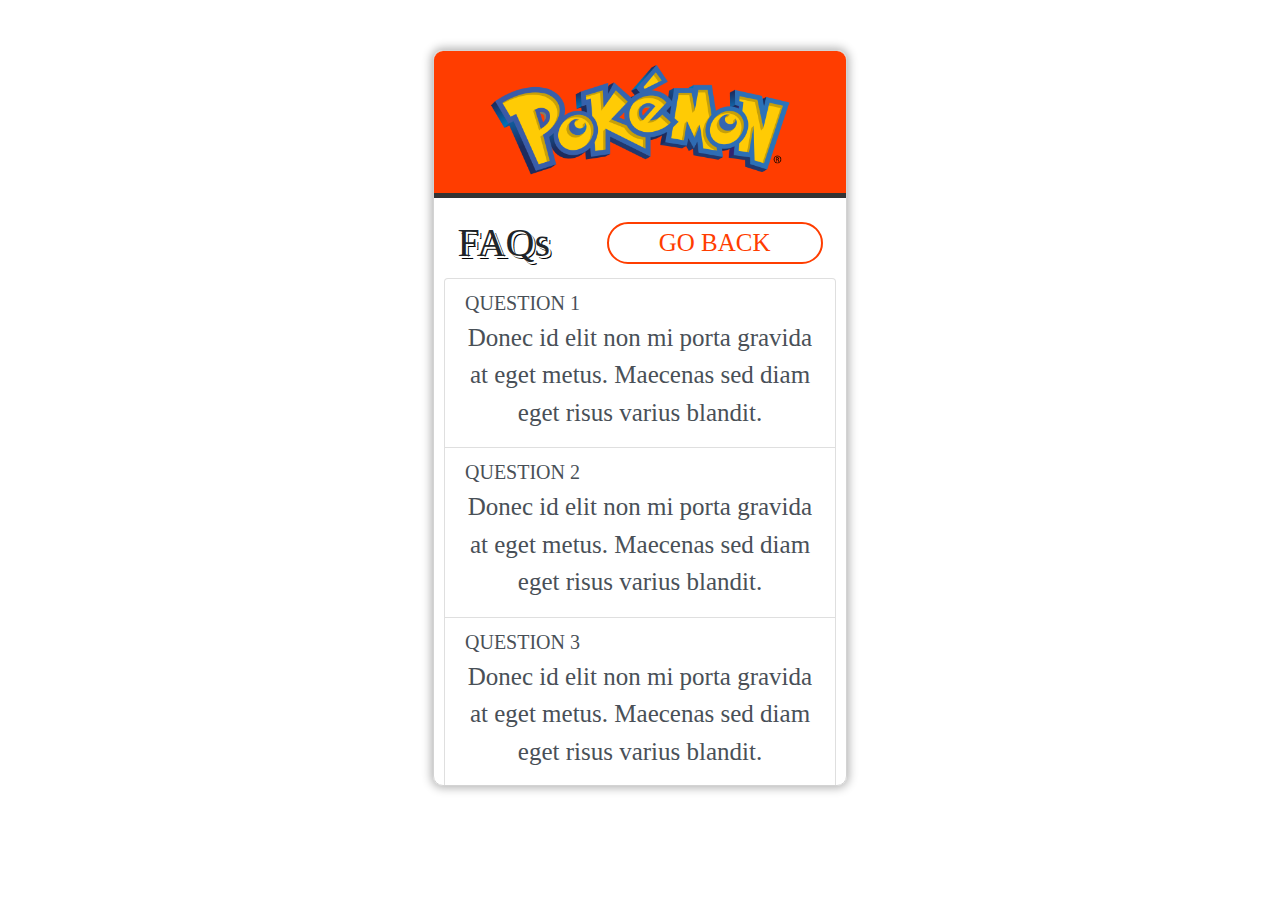
<file: FAQs.html>
<!DOCTYPE html>
<html lang="en">

<head>
  <meta charset="UTF-8">
  <meta name="viewport" content="width=device-width, initial-scale=1.0">
  <title>FAQs</title>
  <link href="//db.onlinewebfonts.com/c/1888b71aa651100801cb2e473433f5ec?family=Nintendo+DS+BIOS" rel="stylesheet"
    type="text/css" />
  <link rel="stylesheet" href="styles/styles.css">
  <link rel="stylesheet" href="https://stackpath.bootstrapcdn.com/bootstrap/4.4.1/css/bootstrap.min.css"
    integrity="sha384-Vkoo8x4CGsO3+Hhxv8T/Q5PaXtkKtu6ug5TOeNV6gBiFeWPGFN9MuhOf23Q9Ifjh" crossorigin="anonymous">
  <link rel="stylesheet" href="https://use.fontawesome.com/releases/v5.8.1/css/all.css"
    integrity="sha384-50oBUHEmvpQ+1lW4y57PTFmhCaXp0ML5d60M1M7uH2+nqUivzIebhndOJK28anvf" crossorigin="anonymous">
</head>

<body>
  <div class="contenedorDesktop">
    <div class="red-part-pages">
      <div class="contenedor-pages">
        <img class="poke-logo-pages" src="img/pokemon_logo.png">
        <div>
          <h1 class="whosthat-bs">WHO'S THAT<br>POKÉMON?</h1>
        </div>
      </div>
    </div>
    <div class="white-part-pages">
      <div class="row faqs-goback">
        <h1 class="retro-title">FAQs</h1>
        <a href="index.html"><button type="button" class="nintendo-btn-red">GO BACK</button></a>
      </div>
      <div class="faqs" class="list-group">
        <a href="#!" class="list-group-item list-group-item-action flex-column align-items-start">
          <div class="d-flex w-100 justify-content-between">
            <h5 class="mb-1">QUESTION 1</h5>
          </div>
          <p class="faqs-answer mb-1">Donec id elit non mi porta gravida at eget metus. Maecenas sed diam eget risus
            varius blandit.</p>
        </a>
        <a href="#!" class="list-group-item list-group-item-action flex-column align-items-start">
          <div class="d-flex w-100 justify-content-between">
            <h5 class="mb-1">QUESTION 2</h5>
          </div>
          <p class="faqs-answer mb-1">Donec id elit non mi porta gravida at eget metus. Maecenas sed diam eget risus
            varius blandit.</p>
        </a>
        <a href="#!" class="list-group-item list-group-item-action flex-column align-items-start">
          <div class="d-flex w-100 justify-content-between">
            <h5 class="mb-1">QUESTION 3</h5>
          </div>
          <p class="faqs-answer mb-1">Donec id elit non mi porta gravida at eget metus. Maecenas sed diam eget risus
            varius blandit.</p>
        </a>
        <a href="#!" class="list-group-item list-group-item-action flex-column align-items-start">
          <div class="d-flex w-100 justify-content-between">
            <h5 class="mb-1">QUESTION 4</h5>
          </div>
          <p class="faqs-answer mb-1">Donec id elit non mi porta gravida at eget metus. Maecenas sed diam eget risus
            varius blandit.</p>
        </a>
      </div>
    </div>
  </div>
</body>

</html>
</file>
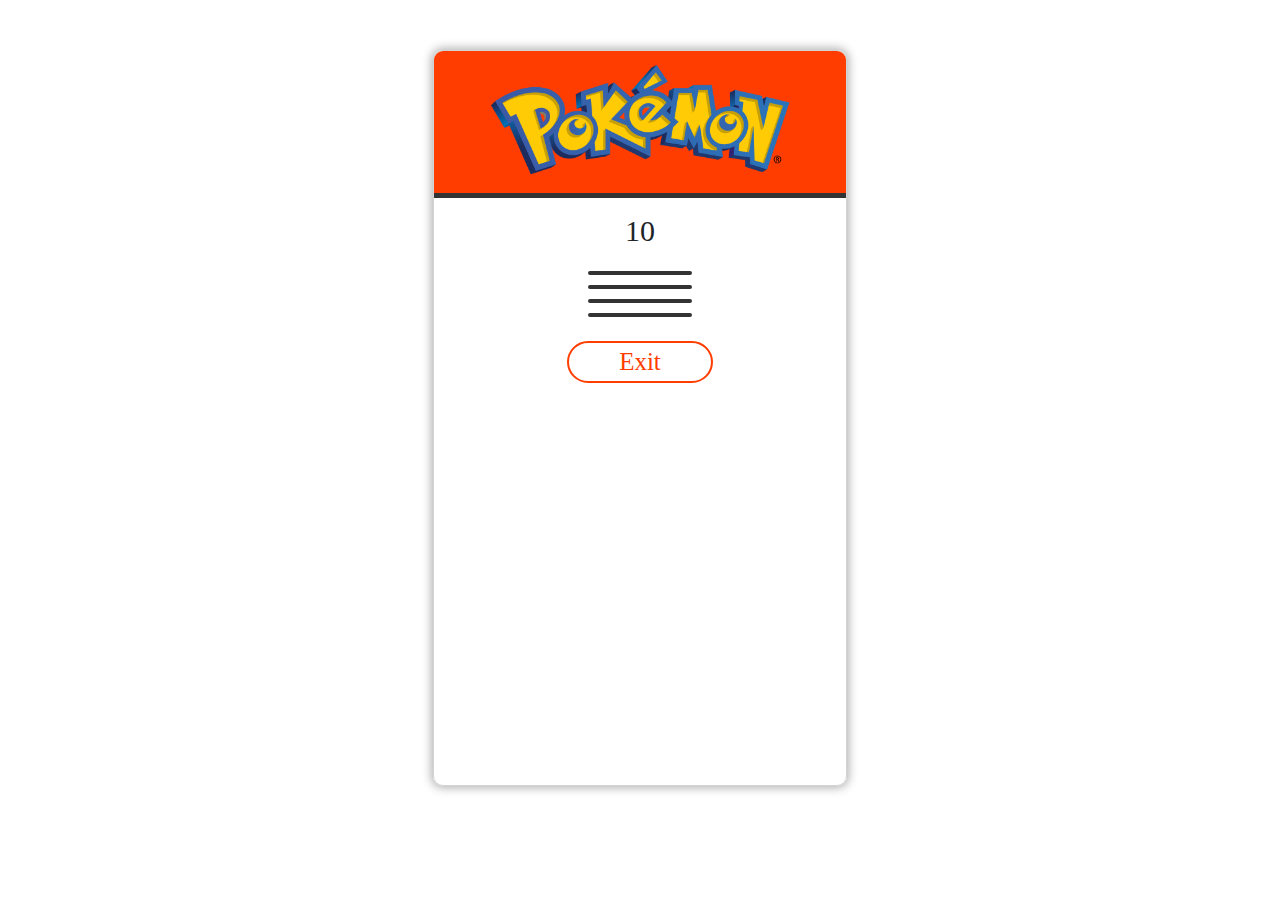
<file: game-freemode.html>
<!DOCTYPE html>
<html lang="en">

<head>
    <meta charset="UTF-8">
    <meta name="viewport" content="width=device-width, initial-scale=1.0">
    <title>game page</title>
    <link href="//db.onlinewebfonts.com/c/1888b71aa651100801cb2e473433f5ec?family=Nintendo+DS+BIOS" rel="stylesheet"
        type="text/css" />
    <link rel="stylesheet" href="styles/styles.css">
    <link rel="stylesheet" href="https://stackpath.bootstrapcdn.com/bootstrap/4.4.1/css/bootstrap.min.css"
        integrity="sha384-Vkoo8x4CGsO3+Hhxv8T/Q5PaXtkKtu6ug5TOeNV6gBiFeWPGFN9MuhOf23Q9Ifjh" crossorigin="anonymous">
    <link rel="stylesheet" href="https://use.fontawesome.com/releases/v5.8.1/css/all.css"
        integrity="sha384-50oBUHEmvpQ+1lW4y57PTFmhCaXp0ML5d60M1M7uH2+nqUivzIebhndOJK28anvf" crossorigin="anonymous">
</head>

<body>
    <div class="contenedorDesktop">
        <div class="red-part-pages">
            <div class="contenedor-pages">
                <div><img class="poke-logo-pages" src="img/pokemon_logo.png"></div>
                <div>
                    <h1 class="whosthat-bs-game">WHO'S THAT POKÉMON?</h1>
                </div>
            </div>
        </div>
        <div class="white-part-pages-game">
            <div class="game-container">
                <div class="">
                    <div id="time" class="cronoCountdown">10</div>
                </div>
                <div class="whosthat">
                    <div id="imgPokemonGame" class="whosthatpokemon silhouette"></div>
                </div>
                <!-- The Modal -->
                <div id="myModal2" class="pokemon-properties modal">
                    <!-- Modal content -->
                    <div id="div-info" class="modal-content">
                    </div>
                </div>
                <div class="pokemon-names">
                    <nav class="index-menu btn-group-vertical mt-3">
                        <button class="answer-option  nintendo-btn-dark mb-2" type="button"></button>
                        <button class="answer-option  nintendo-btn-dark mb-2" type="button"></button>
                        <button class="answer-option  nintendo-btn-dark mb-2" type="button"></button>
                        <button class="answer-option  nintendo-btn-dark mb-2" type="button"></button>
                    </nav>
                    <div>
                        <a href="index.html"><button type="button" class="exit-btn nintendo-btn-red mt-3">Exit</button></a>
                    </div>
                </div>
            </div>
        </div>
    </div>

    <script src="scripts/game.js"></script>
</body>

</html>
</file>
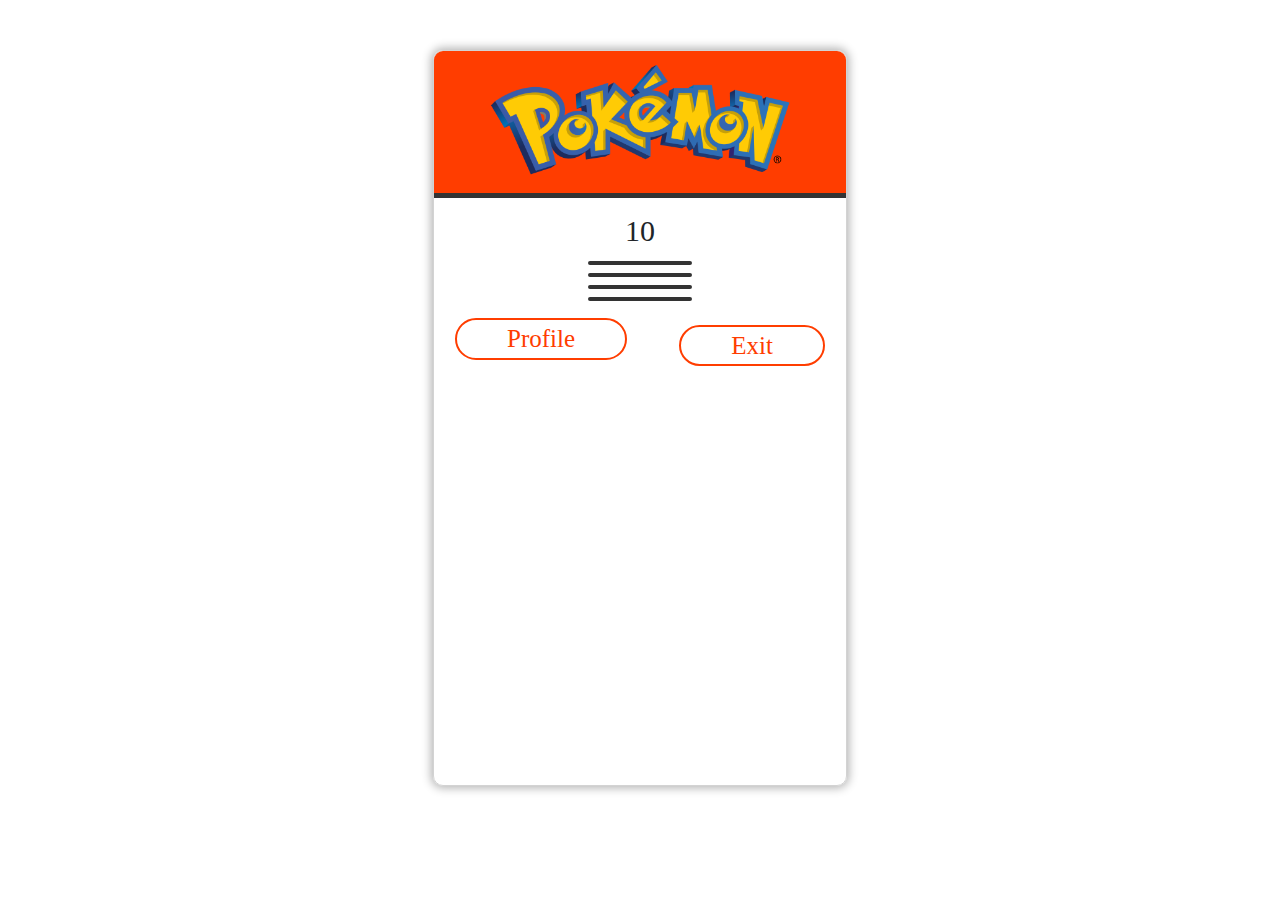
<file: game.html>
<!DOCTYPE html>
<html lang="en">

<head>
    <meta charset="UTF-8">
    <meta name="viewport" content="width=device-width, initial-scale=1.0">
    <title>game page</title>
    <link href="//db.onlinewebfonts.com/c/1888b71aa651100801cb2e473433f5ec?family=Nintendo+DS+BIOS" rel="stylesheet"
        type="text/css" />
    <link rel="stylesheet" href="styles/styles.css">
    <link rel="stylesheet" href="https://stackpath.bootstrapcdn.com/bootstrap/4.4.1/css/bootstrap.min.css"
        integrity="sha384-Vkoo8x4CGsO3+Hhxv8T/Q5PaXtkKtu6ug5TOeNV6gBiFeWPGFN9MuhOf23Q9Ifjh" crossorigin="anonymous">
    <link rel="stylesheet" href="https://use.fontawesome.com/releases/v5.8.1/css/all.css"
        integrity="sha384-50oBUHEmvpQ+1lW4y57PTFmhCaXp0ML5d60M1M7uH2+nqUivzIebhndOJK28anvf" crossorigin="anonymous">
</head>

<body>
    <div class="contenedorDesktop">
    <div class="red-part-pages">
        <div class="contenedor-pages">
            <div><img class="poke-logo-pages" src="img/pokemon_logo.png"></div>
            <div>
                <h1 class="whosthat-bs-game">WHO'S THAT POKÉMON?</h1>
            </div>
        </div>
    </div>
    <div class="white-part-pages-game">
        <div class="game-container">
            <div class="">
                <div id="time" class="cronoCountdown">10</div>
            </div>
            <div class="whosthat">
                <div id="imgPokemonGame" class="whosthatpokemon silhouette"></div>
            </div>
            <!-- The Modal -->
            <div id="myModal2" class="pokemon-properties modal">
                <!-- Modal content -->
                <div id="div-info" class="modal-content">
                </div>
            </div>
            <div class="pokemon-names">
                <nav class="index-menu" class=" btn-group-vertical">
                    <button class="answer-option  nintendo-btn-dark mb-2" type="button"></button>
                    <button class="answer-option  nintendo-btn-dark mb-2" type="button"></button>
                    <button class="answer-option  nintendo-btn-dark mb-2" type="button"></button>
                    <button class="answer-option  nintendo-btn-dark mb-2" type="button"></button>
                </nav>
                <div class="row gamebtns">
                    <a href="myprofile.html"><button type="button"
                            class="exit-btn nintendo-btn-red">Profile</button></a>
                    <a href="index.html"><button type="button" class="exit-btn nintendo-btn-red mt-3">Exit</button></a>
                </div>
            </div>
        </div>
    </div>
    </div>

    <script src="scripts/game.js"></script>
</body>

</html>
</file>
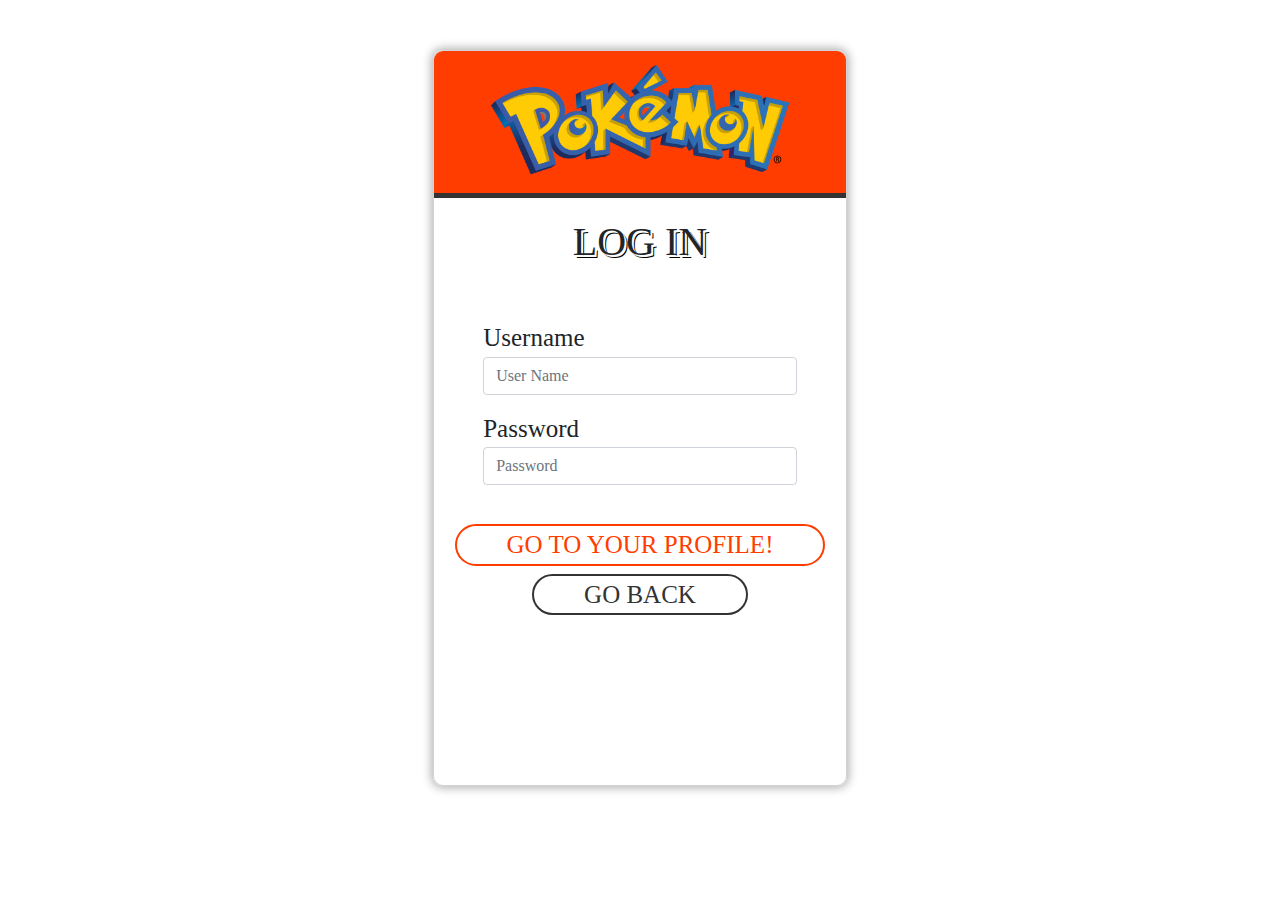
<file: login.html>
<!DOCTYPE html>
<html lang="en">

<head>
    <meta charset="UTF-8">
    <meta name="viewport" content="width=device-width, initial-scale=1.0">
    <title>login</title>
    <link href="//db.onlinewebfonts.com/c/1888b71aa651100801cb2e473433f5ec?family=Nintendo+DS+BIOS" rel="stylesheet"
        type="text/css" />
    <link rel="stylesheet" href="styles/styles.css">
    <link rel="stylesheet" href="https://stackpath.bootstrapcdn.com/bootstrap/4.4.1/css/bootstrap.min.css"
        integrity="sha384-Vkoo8x4CGsO3+Hhxv8T/Q5PaXtkKtu6ug5TOeNV6gBiFeWPGFN9MuhOf23Q9Ifjh" crossorigin="anonymous">
    <link rel="stylesheet" href="https://use.fontawesome.com/releases/v5.8.1/css/all.css"
        integrity="sha384-50oBUHEmvpQ+1lW4y57PTFmhCaXp0ML5d60M1M7uH2+nqUivzIebhndOJK28anvf" crossorigin="anonymous">
</head>

<body>
    <div class="contenedorDesktop">
        <div class="red-part-pages">
            <div class="contenedor-pages">
                <div><img class="poke-logo-pages" src="img/pokemon_logo.png"></div>
                <div>
                    <h1 class="whosthat-bs">WHO'S THAT<br>POKÉMON?</h1>
                </div>
            </div>
        </div>
        <div class="white-part-pages" name="loginForm">
            <h1 class="retro-title">LOG IN</h1><br>
            <form class="login-form">
                <label class="etiqueta-form" for="formGroupExampleInput">Username</label>
                <input type="text" class="form-control" name="user" id="name" placeholder="User Name">
                <label class="etiqueta-form" for="formGroupExampleInput2">Password</label>
                <input type="password" class="form-control" name="pwd" id="password" placeholder="Password">
            </form>
            <div class="login-btns">
                <a href="myprofile.html"><button type="button" class="login-button nintendo-btn-red">GO TO YOUR
                        PROFILE!</button></a>
                <a href="index.html"><button type="button" class="login-button nintendo-btn-dark">GO BACK</button></a>
            </div>
        </div>
    </div>
    <script src="scripts/user.js"></script>
    <script src="scripts/validator.js"></script>
    <script src="scripts/Login.js"></script>
</body>

</html>
</file>
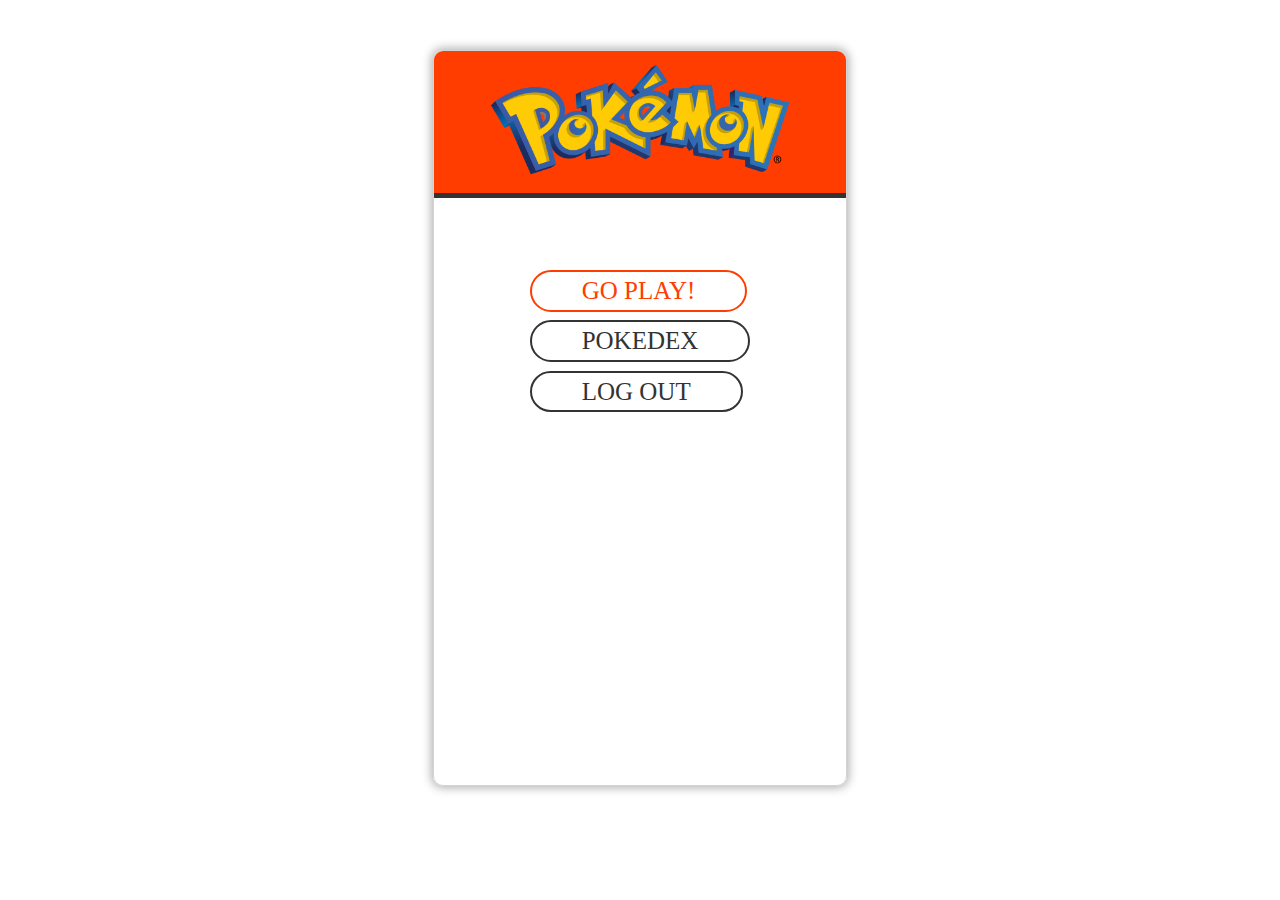
<file: myprofile.html>
<!DOCTYPE html>
<html lang="en">

<head>
    <meta charset="UTF-8">
    <meta name="viewport" content="width=device-width, initial-scale=1.0">
    <title>myprofile</title>
    <link href="//db.onlinewebfonts.com/c/1888b71aa651100801cb2e473433f5ec?family=Nintendo+DS+BIOS" rel="stylesheet"
        type="text/css" />
    <link rel="stylesheet" href="styles/styles.css">
    <link rel="stylesheet" href="https://stackpath.bootstrapcdn.com/bootstrap/4.4.1/css/bootstrap.min.css"
        integrity="sha384-Vkoo8x4CGsO3+Hhxv8T/Q5PaXtkKtu6ug5TOeNV6gBiFeWPGFN9MuhOf23Q9Ifjh" crossorigin="anonymous">
    <link rel="stylesheet" href="https://use.fontawesome.com/releases/v5.8.1/css/all.css"
        integrity="sha384-50oBUHEmvpQ+1lW4y57PTFmhCaXp0ML5d60M1M7uH2+nqUivzIebhndOJK28anvf" crossorigin="anonymous">
</head>

<body>
    <div class="contenedorDesktop">
        <div class="red-part-pages">
            <div class="contenedor-pages">
                <img class="poke-logo-pages" src="img/pokemon_logo.png">
                <div>
                    <h1 class="whosthat-bs">WHO'S THAT<br>POKÉMON?</h1>
                </div>
            </div>
        </div>
        <div class="white-part-pages">
            <div class="welcome-user">
            </div>
            <nav class="btn-group-vertical">
                <a href="game.html"><button class="nintendo-btn-red" type="button">GO PLAY!</button></a>
                <a href="pokedex.html"><button class="nintendo-btn-dark" type="button">POKEDEX</button></a>
                <a href="index.html"><button class="nintendo-btn-dark" type="button">LOG OUT</button></a>
            </nav>
        </div>
        <div class="pikachu-gif">
            <iframe src="https://giphy.com/embed/q2wsGnr1MZjDa" frameBorder="0" class="giphy-embed"
                allowFullScreen></iframe>
        </div>
    </div>
    <script src="scripts/validator.js"></script>
    <script src="scripts/user.js"></script>
    <script>
        //console.log(JSON.parse(localStorage.getItem('currentUser')))
        let currentUser = JSON.parse(localStorage.getItem('currentUser'))
        const welcomeWindow = document.querySelector(".welcome-user");
        welcomeWindow.innerHTML = "";

        const welcomeUser = document.createElement("article");
        welcomeUser.innerHTML =
            `<h2><b>Hello ${currentUser.name}!<b><br>You are logged in</h2>`;

        welcomeWindow.appendChild(welcomeUser);
    </script>
    </div>
</body>

</html>
</file>
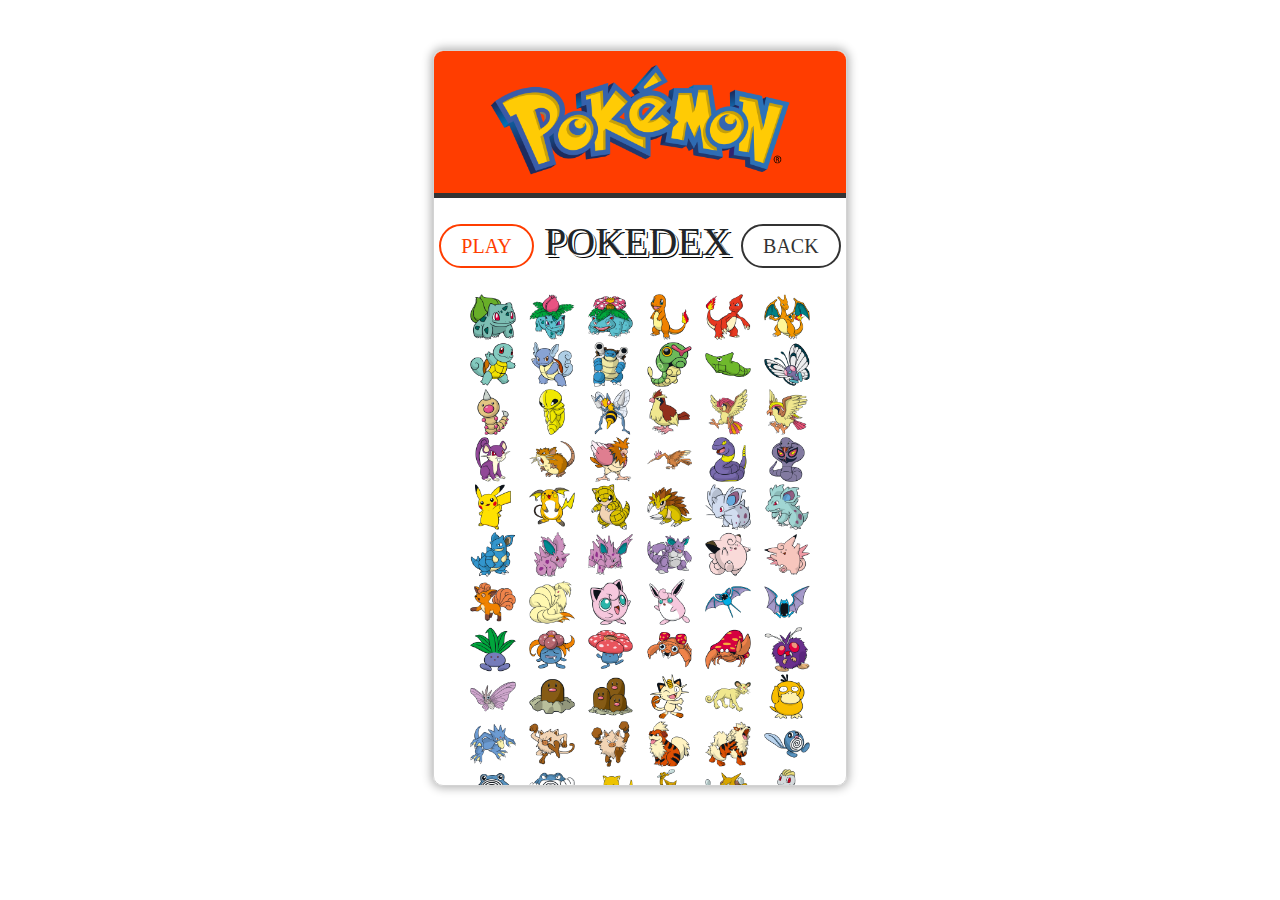
<file: pokedex.html>
<!DOCTYPE html>
<html lang="en">

<head>
    <meta charset="UTF-8">
    <meta name="viewport" content="width=device-width, initial-scale=1.0">
    <title>pokedex</title>

    <link href="//db.onlinewebfonts.com/c/1888b71aa651100801cb2e473433f5ec?family=Nintendo+DS+BIOS" rel="stylesheet"
        type="text/css" />
    <link rel="stylesheet" href="styles/styles.css">
    <link rel="stylesheet" href="https://stackpath.bootstrapcdn.com/bootstrap/4.4.1/css/bootstrap.min.css"
        integrity="sha384-Vkoo8x4CGsO3+Hhxv8T/Q5PaXtkKtu6ug5TOeNV6gBiFeWPGFN9MuhOf23Q9Ifjh" crossorigin="anonymous">
    <link rel="stylesheet" href="https://use.fontawesome.com/releases/v5.8.1/css/all.css"
        integrity="sha384-50oBUHEmvpQ+1lW4y57PTFmhCaXp0ML5d60M1M7uH2+nqUivzIebhndOJK28anvf" crossorigin="anonymous">
</head>

<body>
    <div class="contenedorDesktop">
        <div class="red-part-pages">
            <div class="contenedor-pages">
                <div><img class="poke-logo-pages" src="img/pokemon_logo.png"></div>
            </div>
        </div>
        <div class="white-part-pages">
            <div class="row play-goback">
                <a href="game.html"><button type="button" class=" pokedexbtn nintendo-btn-red">PLAY</button></a>
                <h1 class="retro-title">POKEDEX</h1>
                <a href="myprofile.html"><button type="button" class="pokedexbtn nintendo-btn-dark">BACK</button></a>
            </div>
            <div id="pokemon-properties">
            </div>

            <!-- The Modal -->
            <div id="myModal" class="pokemon-properties modal">
                <!-- Modal content -->
                <span class="close">&times;</span>
                <div id="div-info" class="modal-content">
                </div>
            </div>

            <table class="pokedex" class="table table-borderless">
                <tbody>
                    <tr>
                        <td><img id="1" class="pokemon-img" src="img/1.png"></td>
                        <td><img id="2" class="pokemon-img" src="img/2.png"></td>
                        <td><img id="3" class="pokemon-img" src="img/3.png"></td>
                        <td><img id="4" class="pokemon-img" src="img/4.png"></td>
                        <td><img id="5" class="pokemon-img" src="img/5.png"></td>
                        <td><img id="6" class="pokemon-img" src="img/6.png"></td>
                    </tr>
                    <tr>
                        <td><img id="7" class="pokemon-img" src="img/7.png"></td>
                        <td><img id="8" class="pokemon-img" src="img/8.png"></td>
                        <td><img id="9" class="pokemon-img" src="img/9.png"></td>
                        <td><img id="10" class="pokemon-img" src="img/10.png"></td>
                        <td><img id="11" class="pokemon-img" src="img/11.png"></td>
                        <td><img id="12" class="pokemon-img" src="img/12.png"></td>
                    </tr>
                    <tr>
                        <td><img id="13" class="pokemon-img" src="img/13.png"></td>
                        <td><img id="14" class="pokemon-img" src="img/14.png"></td>
                        <td><img id="15" class="pokemon-img" src="img/15.png"></td>
                        <td><img id="16" class="pokemon-img" src="img/16.png"></td>
                        <td><img id="17" class="pokemon-img" src="img/17.png"></td>
                        <td><img id="18" class="pokemon-img" src="img/18.png"></td>
                    </tr>
                    <tr>
                        <td><img id="19" class="pokemon-img" src="img/19.png"></td>
                        <td><img id="20" class="pokemon-img" src="img/20.png"></td>
                        <td><img id="21" class="pokemon-img" src="img/21.png"></td>
                        <td><img id="22" class="pokemon-img" src="img/22.png"></td>
                        <td><img id="23" class="pokemon-img" src="img/23.png"></td>
                        <td><img id="24" class="pokemon-img" src="img/24.png"></td>
                    </tr>
                    <tr>
                        <td><img id="25" class="pokemon-img" src="img/25.png"></td>
                        <td><img id="26" class="pokemon-img" src="img/26.png"></td>
                        <td><img id="27" class="pokemon-img" src="img/27.png"></td>
                        <td><img id="28" class="pokemon-img" src="img/28.png"></td>
                        <td><img id="29" class="pokemon-img" src="img/29.png"></td>
                        <td><img id="30" class="pokemon-img" src="img/30.png"></td>
                    </tr>
                    <tr>
                        <td><img id="31" class="pokemon-img" src="img/31.png"></td>
                        <td><img id="32" class="pokemon-img" src="img/32.png"></td>
                        <td><img id="33" class="pokemon-img" src="img/33.png"></td>
                        <td><img id="34" class="pokemon-img" src="img/34.png"></td>
                        <td><img id="35" class="pokemon-img" src="img/35.png"></td>
                        <td><img id="36" class="pokemon-img" src="img/36.png"></td>
                    </tr>
                    <tr>
                        <td><img id="37" class="pokemon-img" src="img/37.png"></td>
                        <td><img id="38" class="pokemon-img" src="img/38.png"></td>
                        <td><img id="39" class="pokemon-img" src="img/39.png"></td>
                        <td><img id="40" class="pokemon-img" src="img/40.png"></td>
                        <td><img id="41" class="pokemon-img" src="img/41.png"></td>
                        <td><img id="42" class="pokemon-img" src="img/42.png"></td>
                    </tr>
                    <tr>
                        <td><img id="43" class="pokemon-img" src="img/43.png"></td>
                        <td><img id="44" class="pokemon-img" src="img/44.png"></td>
                        <td><img id="45" class="pokemon-img" src="img/45.png"></td>
                        <td><img id="46" class="pokemon-img" src="img/46.png"></td>
                        <td><img id="47" class="pokemon-img" src="img/47.png"></td>
                        <td><img id="48" class="pokemon-img" src="img/48.png"></td>
                    </tr>
                    <tr>
                        <td><img id="49" class="pokemon-img" src="img/49.png"></td>
                        <td><img id="50" class="pokemon-img" src="img/50.png"></td>
                        <td><img id="51" class="pokemon-img" src="img/51.png"></td>
                        <td><img id="52" class="pokemon-img" src="img/52.png"></td>
                        <td><img id="53" class="pokemon-img" src="img/53.png"></td>
                        <td><img id="54" class="pokemon-img" src="img/54.png"></td>
                    </tr>
                    <tr>
                        <td><img id="55" class="pokemon-img" src="img/55.png"></td>
                        <td><img id="56" class="pokemon-img" src="img/56.png"></td>
                        <td><img id="57" class="pokemon-img" src="img/57.png"></td>
                        <td><img id="58" class="pokemon-img" src="img/58.png"></td>
                        <td><img id="59" class="pokemon-img" src="img/59.png"></td>
                        <td><img id="60" class="pokemon-img" src="img/60.png"></td>
                    </tr>
                    <tr>
                        <td><img id="61" class="pokemon-img" src="img/61.png"></td>
                        <td><img id="62" class="pokemon-img" src="img/62.png"></td>
                        <td><img id="63" class="pokemon-img" src="img/63.png"></td>
                        <td><img id="64" class="pokemon-img" src="img/64.png"></td>
                        <td><img id="65" class="pokemon-img" src="img/65.png"></td>
                        <td><img id="66" class="pokemon-img" src="img/66.png"></td>
                    </tr>
                    <tr>
                        <td><img id="67" class="pokemon-img" src="img/67.png"></td>
                        <td><img id="68" class="pokemon-img" src="img/68.png"></td>
                        <td><img id="69" class="pokemon-img" src="img/69.png"></td>
                        <td><img id="70" class="pokemon-img" src="img/70.png"></td>
                        <td><img id="71" class="pokemon-img" src="img/71.png"></td>
                        <td><img id="72" class="pokemon-img" src="img/72.png"></td>
                    </tr>
                    <tr>
                        <td><img id="73" class="pokemon-img" src="img/73.png"></td>
                        <td><img id="74" class="pokemon-img" src="img/74.png"></td>
                        <td><img id="75" class="pokemon-img" src="img/75.png"></td>
                        <td><img id="76" class="pokemon-img" src="img/76.png"></td>
                        <td><img id="77" class="pokemon-img" src="img/77.png"></td>
                        <td><img id="78" class="pokemon-img" src="img/78.png"></td>
                    </tr>
                    <tr>
                        <td><img id="79" class="pokemon-img" src="img/79.png"></td>
                        <td><img id="80" class="pokemon-img" src="img/80.png"></td>
                        <td><img id="81" class="pokemon-img" src="img/81.png"></td>
                        <td><img id="82" class="pokemon-img" src="img/82.png"></td>
                        <td><img id="83" class="pokemon-img" src="img/83.png"></td>
                        <td><img id="84" class="pokemon-img" src="img/84.png"></td>
                    </tr>
                    <tr>
                        <td><img id="85" class="pokemon-img" src="img/85.png"></td>
                        <td><img id="86" class="pokemon-img" src="img/86.png"></td>
                        <td><img id="87" class="pokemon-img" src="img/87.png"></td>
                        <td><img id="88" class="pokemon-img" src="img/88.png"></td>
                        <td><img id="89" class="pokemon-img" src="img/89.png"></td>
                        <td><img id="90" class="pokemon-img" src="img/90.png"></td>
                    </tr>
                    <tr>
                        <td><img id="91" class="pokemon-img" src="img/91.png"></td>
                        <td><img id="92" class="pokemon-img" src="img/92.png"></td>
                        <td><img id="93" class="pokemon-img" src="img/93.png"></td>
                        <td><img id="94" class="pokemon-img" src="img/94.png"></td>
                        <td><img id="95" class="pokemon-img" src="img/95.png"></td>
                        <td><img id="96" class="pokemon-img" src="img/96.png"></td>
                    </tr>
                    <tr>
                        <td><img id="97" class="pokemon-img" src="img/97.png"></td>
                        <td><img id="98" class="pokemon-img" src="img/98.png"></td>
                        <td><img id="99" class="pokemon-img" src="img/99.png"></td>
                        <td><img id="100" class="pokemon-img" src="img/100.png"></td>
                        <td><img id="101" class="pokemon-img" src="img/101.png"></td>
                        <td><img id="102" class="pokemon-img" src="img/102.png"></td>
                    </tr>
                    <tr>
                        <td><img id="103" class="pokemon-img" src="img/103.png"></td>
                        <td><img id="104" class="pokemon-img" src="img/104.png"></td>
                        <td><img id="105" class="pokemon-img" src="img/105.png"></td>
                        <td><img id="106" class="pokemon-img" src="img/106.png"></td>
                        <td><img id="107" class="pokemon-img" src="img/107.png"></td>
                        <td><img id="108" class="pokemon-img" src="img/108.png"></td>
                    </tr>
                    <tr>
                        <td><img id="109" class="pokemon-img" src="img/109.png"></td>
                        <td><img id="110" class="pokemon-img" src="img/110.png"></td>
                        <td><img id="111" class="pokemon-img" src="img/111.png"></td>
                        <td><img id="112" class="pokemon-img" src="img/112.png"></td>
                        <td><img id="113" class="pokemon-img" src="img/113.png"></td>
                        <td><img id="114" class="pokemon-img" src="img/114.png"></td>
                    </tr>
                    <tr>
                        <td><img id="115" class="pokemon-img" src="img/115.png"></td>
                        <td><img id="116" class="pokemon-img" src="img/116.png"></td>
                        <td><img id="117" class="pokemon-img" src="img/117.png"></td>
                        <td><img id="118" class="pokemon-img" src="img/118.png"></td>
                        <td><img id="119" class="pokemon-img" src="img/119.png"></td>
                        <td><img id="120" class="pokemon-img" src="img/120.png"></td>
                    </tr>
                    <tr>
                        <td><img id="121" class="pokemon-img" src="img/121.png"></td>
                        <td><img id="122" class="pokemon-img" src="img/122.png"></td>
                        <td><img id="123" class="pokemon-img" src="img/123.png"></td>
                        <td><img id="124" class="pokemon-img" src="img/124.png"></td>
                        <td><img id="125" class="pokemon-img" src="img/125.png"></td>
                        <td><img id="126" class="pokemon-img" src="img/126.png"></td>
                    </tr>
                    <tr>
                        <td><img id="127" class="pokemon-img" src="img/127.png"></td>
                        <td><img id="128" class="pokemon-img" src="img/128.png"></td>
                        <td><img id="129" class="pokemon-img" src="img/129.png"></td>
                        <td><img id="130" class="pokemon-img" src="img/130.png"></td>
                        <td><img id="131" class="pokemon-img" src="img/131.png"></td>
                        <td><img id="132" class="pokemon-img" src="img/132.png"></td>
                    </tr>
                    <tr>
                        <td><img id="133" class="pokemon-img" src="img/133.png"></td>
                        <td><img id="134" class="pokemon-img" src="img/134.png"></td>
                        <td><img id="135" class="pokemon-img" src="img/135.png"></td>
                        <td><img id="136" class="pokemon-img" src="img/136.png"></td>
                        <td><img id="137" class="pokemon-img" src="img/137.png"></td>
                        <td><img id="138" class="pokemon-img" src="img/138.png"></td>
                    </tr>
                    <tr>
                        <td><img id="139" class="pokemon-img" src="img/139.png"></td>
                        <td><img id="140" class="pokemon-img" src="img/140.png"></td>
                        <td><img id="141" class="pokemon-img" src="img/141.png"></td>
                        <td><img id="142" class="pokemon-img" src="img/142.png"></td>
                        <td><img id="143" class="pokemon-img" src="img/143.png"></td>
                        <td><img id="144" class="pokemon-img" src="img/144.png"></td>
                    </tr>
                    <tr>
                        <td><img id="145" class="pokemon-img" src="img/145.png"></td>
                        <td><img id="146" class="pokemon-img" src="img/146.png"></td>
                        <td><img id="147" class="pokemon-img" src="img/147.png"></td>
                        <td><img id="148" class="pokemon-img" src="img/148.png"></td>
                        <td><img id="149" class="pokemon-img" src="img/149.png"></td>
                        <td><img id="150" class="pokemon-img" src="img/150.png"></td>
                    </tr>
                    <tr>
                        <td><img id="151" class="pokemon-img" src="img/151.png"></td>
                    </tr>
                </tbody>
            </table>


        </div>
    </div>
    <script src="scripts/apiConnection.js"></script>
</body>

</html>
</file>
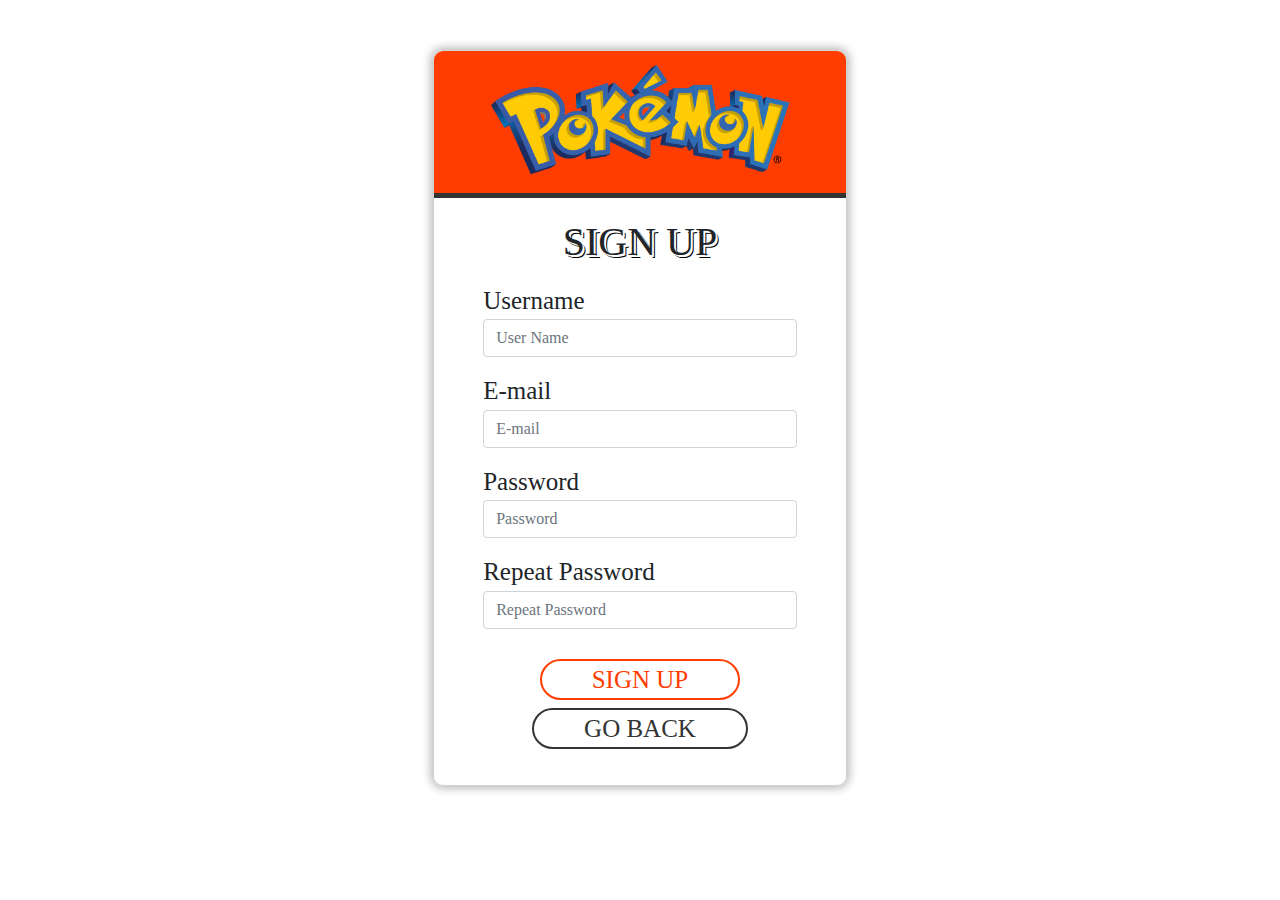
<file: signup.html>
<!DOCTYPE html>
<html lang="en">

<head>
  <meta charset="UTF-8">
  <meta name="viewport" content="width=device-width, initial-scale=1.0">
  <title>signup</title>
  <link href="//db.onlinewebfonts.com/c/1888b71aa651100801cb2e473433f5ec?family=Nintendo+DS+BIOS" rel="stylesheet"
    type="text/css" />
  <link rel="stylesheet" href="styles/styles.css">
  <link rel="stylesheet" href="https://stackpath.bootstrapcdn.com/bootstrap/4.4.1/css/bootstrap.min.css"
    integrity="sha384-Vkoo8x4CGsO3+Hhxv8T/Q5PaXtkKtu6ug5TOeNV6gBiFeWPGFN9MuhOf23Q9Ifjh" crossorigin="anonymous">
  <link rel="stylesheet" href="https://use.fontawesome.com/releases/v5.8.1/css/all.css"
    integrity="sha384-50oBUHEmvpQ+1lW4y57PTFmhCaXp0ML5d60M1M7uH2+nqUivzIebhndOJK28anvf" crossorigin="anonymous">
</head>

<body>
  <div class="contenedorDesktop">
    <div class="red-part-pages">
      <div class="contenedor-pages">
        <div><img class="poke-logo-pages" src="img/pokemon_logo.png"></div>
        <div>
          <h1 class="whosthat-bs">WHO'S THAT<br>POKÉMON?</h1>
        </div>
      </div>
    </div>
    <div class="white-part-pages">
      <h1 class="retro-title">SIGN UP</h1>
      <div class="form-wrapper">
        <form class="signup-form">

          <label class="etiqueta-form" for="formGroupExampleInput">Username</label>
          <input type="text" class="form-control" id="name" placeholder="User Name">


          <label class="etiqueta-form" for="formGroupExampleInput2">E-mail</label>
          <input type="email" class="form-control" id="email" placeholder="E-mail">


          <label class="etiqueta-form" for="formGroupExampleInput2">Password</label>
          <input type="password" class="form-control" id="password" placeholder="Password">


          <label class="etiqueta-form" for="formGroupExampleInput2">Repeat Password</label>
          <input type="password" class="form-control" id="repeat-password" placeholder="Repeat Password">

        </form>
      </div>
      <div class="signup-goback-btn">
        <a href="myprofile.html"><button class="nintendo-btn-red signup-button" type="button">SIGN UP</button></a>
        <a href="index.html"><button type="button" class="nintendo-btn-dark">GO BACK</button></a>
      </div>
    </div>
  </div>
  <script src="scripts/validator.js"></script>
  <script src="scripts/signup.js"></script>
  <script src="scripts/user.js"></script>
</body>

</html>
</file>
<file: styles/styles.css>
@import url(//db.onlinewebfonts.com/c/1888b71aa651100801cb2e473433f5ec?family=Nintendo+DS+BIOS);
@font-face {font-family: "Nintendo DS BIOS"; src: url("//db.onlinewebfonts.com/t/1888b71aa651100801cb2e473433f5ec.eot"); src: url("//db.onlinewebfonts.com/t/1888b71aa651100801cb2e473433f5ec.eot?#iefix") format("embedded-opentype"), url("//db.onlinewebfonts.com/t/1888b71aa651100801cb2e473433f5ec.woff2") format("woff2"), url("//db.onlinewebfonts.com/t/1888b71aa651100801cb2e473433f5ec.woff") format("woff"), url("//db.onlinewebfonts.com/t/1888b71aa651100801cb2e473433f5ec.ttf") format("truetype"), url("//db.onlinewebfonts.com/t/1888b71aa651100801cb2e473433f5ec.svg#Nintendo DS BIOS") format("svg"); }

*{
    text-decoration: none !important;
    font-family: "Nintendo DS BIOS";
}

html body {
    margin: 0;
    box-sizing: border-box;
    font-size: 25px;
    /* font-family:OCR A Std, monospace; */
    text-decoration:none;
  }
  
/*css landing-page*/
.landing-page > div {
 
    position:relative;  
}

.red-part h1{
    font-size: 50px;
    color:white;
    text-shadow: 2px 2px #FF3D00, 3px 3px white;
    display:flex;
    margin-bottom: 60px !important;
    justify-content: center;
}
.red-part{
    background-color: #FF3D00;
    border-bottom: 5px solid #333333;
    width: 100%;
    height: 50%;
    display: flex;
    align-items: center;
    justify-content: center;
}
.contenedor{
    display:block;
    margin:0px auto;
    padding:3%;
    text-align: center;
}
.contenedor-pages{
    display:block;
    margin:0px auto;
    padding:3%;
    text-align: center;
}
.whosthat-bs{
    display:none;
    font-size: 80px;
    line-height: 70px;
    color:white;
      text-shadow: 2px 2px #FF3D00, 3px 3px white;
    
}
.whosthat-bs-game{
    display:none;
}
.poke-logo{
    display:block;
    margin:auto;
    margin-top: 50px;
    width: 90%;
}
.index-menu{
    display:block;
    margin:auto;
    border: none;
    background-color: white;
    text-decoration: none;
 
}
.white-part{
    width: 100%;
    height: 50%;
    display: flex;
    margin:auto;
    
}
.white-part button{
    width: 100%;
    display: block;
    text-align: center;
 
}


/*css pages*/
.red-part-pages{
    background-color: #FF3D00;
    border-bottom: 5px solid #333333;
    display:flex;
    height: 20%;
}
.white-part-pages{
    display:block;
    height: 79%;
    text-align: center;
    margin:10px;
    margin-top: 20px;
   
}
.white-part-pages-game{
    display:block;
    text-align: center;
    margin:10px;
}
.welcome-user > article{
    display:block;
    margin-top:10px;
}
.white-part-pages > button{
    display: block;
    margin:auto;
}

.white-part-pages > nav{
    margin-top: 3rem;
}
.nintendo-btn-dark{
    display:block;
    margin: 2% auto;
    padding: 0 50px;
    border: 2px solid #333333;
    color:#333333;
    border-radius: 50px;
    background-color: white;
    
    
}
.nintendo-btn-dark:hover{
    background-color: #333333;
    color:  white;
}

.nintendo-btn-red{
    display:block;
    margin: 2% auto;
    padding: 0 50px;
    border: 2px solid #FF3D00;
    color:#FF3D00;
    border-radius: 60px;
    background-color: white;
}
.nintendo-btn-red:hover{
    background-color: #FF3D00;
    color:  white;
}
.play-goback{
    margin: 0 100px;
}
.play-goback>a{
    display: block;
    margin:auto;
}

.faqs-goback{
    margin:10px 200px;
}
.faqs-goback>a{
    display:block;
    margin:auto
}
.faqs-goback>h1{
    display:block;
    margin:auto
}
.login-btns{
    margin-top: 10%;
}
.index-btns{
    margin-top: 60px;
}
.indexbtn{
    margin-bottom: 10px;
    font-size: 30px;
}
.retro-title{
    text-shadow: 2px 2px white, 3px 3px black;
}
form {
    width: 100%;
    justify-content: center;
    padding: 0 10%;
    padding-top:2%;
    text-align: justify;
   
}
.error{
    color: #FF3D00;
}
.gamebtns a{
    display: block;
    margin:auto;
}
.form-control{
    margin-bottom: 15px;
}
.etiqueta-form{
    margin-bottom: -30px;
}
.signup-goback-btn{
    margin: 30px 0;
}
.poke-logo-pages{
    display:block;
    margin:auto;
    width: 80%;
}
.faqs{
    font-size: 0.8rem;
}
.pokemon-img{
    width: 80%;
}
.pokedex{
    margin:5%
}
.pikachu-gif{
    display:block;
    margin:auto;
    text-align: center;
    margin-top: 10%;
}
.pokemon-properties {
    display: none;
    background-color: white;
    background-color: rgba(0, 0, 0, .2);
    border: 0 solid transparent;
    border-radius: 10px;
    padding: 3%;
}
.pokedexbtn{
    font-size:20px;
    padding: 5px 20px;
}

.faqs-answer{
    font-size: 25px;
}

/* css game*/
.silhouette {
    filter: contrast(0%) brightness(20%);
    opacity: 1;
    transition: filter 0s;
}
.whosthatpokemon>img{
    width: 55%;
}
.cronoCountdown{
    font-size: 30px;
}

#imgPokemonGame{
    display: block;
    margin: auto;
}

#myModal2 article{
    display: block;
    margin: auto;
    background-color: white;
    border: 2px solid #333333;
    border-radius: 10px;
    height: 16%;

}

/* DEMO-SPECIFIC STYLES */
.typewriter h1 {
    font-size:37px;
    color: #fff;
    overflow: hidden;
    border-right: .15em solid white;
    white-space: nowrap;
    margin:0 auto; 
    letter-spacing: .05em; 
    animation: 
    typing 2.5s steps(30, end),
    blink-caret .5s step-end infinite;
    
}

.typewriter{
text-align: justify;
}
  /* The typing effect */
  @keyframes typing {
    from { width: 0 }
    to { width: 100% }
  }
  
  /* The typewriter cursor effect */
  @keyframes blink-caret {
    from, to { border-color: transparent }
    50% { border-color: white }
  }



@media screen 
  and (min-width: 500px)
  and (-webkit-min-device-pixel-ratio: 1) { 

    .contenedorDesktop{
width: 414px;
border: 1px solid lightgray;
border-radius: 10px;
height: 736px;
overflow-y: scroll;
margin: 0 auto;
box-shadow: 0 0 10px 2px rgba(0,0,0,.3);
position: relative;
margin-top: 50px;
}
.logoutLogo{
position: absolute;
}
::-webkit-scrollbar {
  display: none;
}
.nav-priv{
  width: 410px;
  margin: 0 auto;
  border-radius: 15px;
  top: 700px !important;
  
}
.fondoApp{
  position: absolute;
}

}



@media screen 
  and (min-width: 500px)
  and (-webkit-min-device-pixel-ratio: 1) { 

    .contenedorDesktop{
width: 414px;
border: 1px solid lightgray;
border-radius: 10px;
height: 736px;
overflow-y: scroll;
margin: 0 auto;
box-shadow: 0 0 10px 2px rgba(0,0,0,.3);
position: relative;
margin-top: 50px;
}

::-webkit-scrollbar {
  display: none;
}

.modal {
    position:fixed;
    display: none; /* Hidden by default */
    z-index: 999; /* Sit on top */
    padding-top: 100px; /* Location of the box */
    width: 100%; /* Full width */
    overflow: auto; /* Enable scroll if needed */
    background-color: rgba(0,0,0,0.4); /* Black w/ opacity */
  }
  
  /* Modal Content */
  .modal-content {
    background-color: #fefefe;
    margin: auto;
    padding: 20px;
    border: 1px solid #888;
    width: 100%;
  }
  
  /* The Close Button */
  .close {
    color: #aaaaaa;
    float: right;
    font-size: 28px;
    font-weight: bold;
  }
  
  .close:hover,
  .close:focus {
    color: #000;
    text-decoration: none;
  cursor: pointer;
  }

  #myModal2 article{
    margin-top:-70px;
    height: 26%;

}

}





/* media query 
@media (min-width: 730px) {
    

  .contenedor-pages{
      display:block;
      margin:auto;
      font-size: 100px;
      columns:2;
      
  }
  .whosthat-bs{
      font-size: 80px;
      line-height: 70px;
      color:white;
        text-shadow: 2px 2px #FF3D00, 3px 3px white;   
  }
  .whosthat-bs-game{
      display: block;
      margin:auto;
    font-size: 80px;
    line-height: 70px;
    color:white;
      text-shadow: 2px 2px #FF3D00, 3px 3px white;   
  }
  .contenedor>h1{
      font-size: 70px;
  }
    .retro-title{
        font-size: 50px;
    }
    .nintendo-btn-red{
        font-size: 40px;
    }
    .nintendo-btn-dark{
        font-size: 40px;
    }
    .signup-form{
        width: 100%;
        columns:2;
        font-size: 30px;
    }

    .signup-goback-btn{
        margin: 70px 0;
    }
    .whosthatpokemon>img{
        width: 50%;
    }
    #time{
        margin-top: -40px;
    }
    #imgPokemonGame{
        margin-top: 50px;
    }
    .exit-btn{
        margin-top:40px;
    }
  .countdown{
      font-size:50px;
  }
  .game-container{
    columns: 2;
    display:block;
    font-size: 35px;
    margin:30px;
    margin-top:40px;
    
  }
  .pokemon-names{
      display:block;
      margin:auto;
  }

  .white-part-pages-game{
    margin-top: 100px;
  }
  .index-menu > .nintendo-btn-dark{
    margin-top: 15px;
    font-size: 40px;
}
*/
/* The Modal (background) */
</file>
